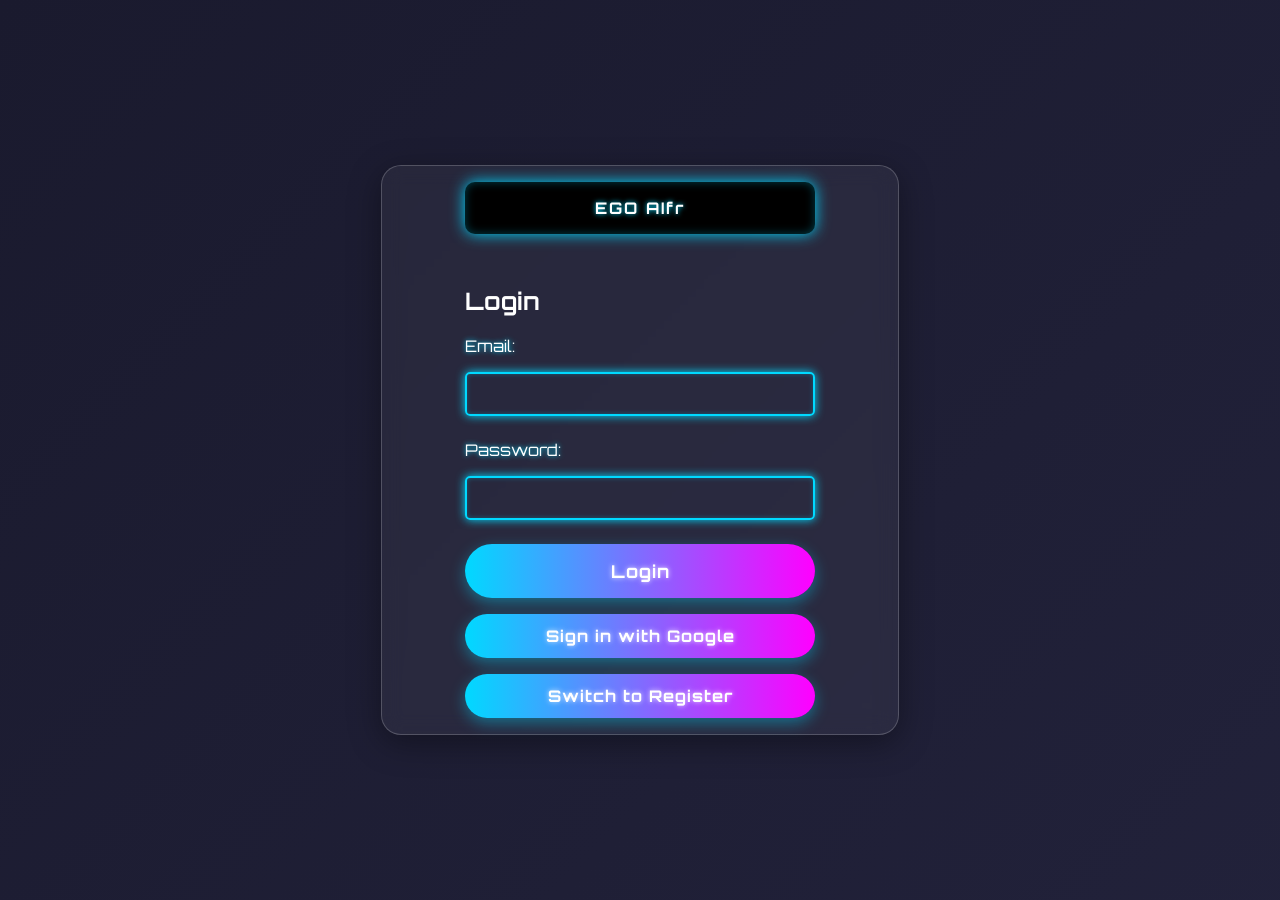
<file: frontend/index.html>
<!DOCTYPE html>
<html lang="en">
<head>
  <meta charset="UTF-8">
  <meta name="viewport" content="width=device-width, initial-scale=1.0">
  <title>Login/Register Form</title>
  <link rel="stylesheet" href="styles.css">
  <link href="https://fonts.googleapis.com/css2?family=Orbitron:wght@400;700&display=swap" rel="stylesheet">
</head>
<body>
  <div class="form-container">
    <form id="login-form">
      <div id="company-name">EGO AIfr</div>
      <h2 id="form-title">Login</h2>
      <label for="email">Email:</label>
      <input type="email" id="email" name="email" required>
      <label for="password">Password:</label>
      <input type="password" id="password" name="password" required>
      <button type="submit" id="submit-btn">Login</button>
      <button type="button" id="google-btn">Sign in with Google</button>
      <button type="button" id="toggle-btn">Switch to Register</button>
    </form>
  </div>
  <script src="script.js"></script>
</body>
</html>
</file>
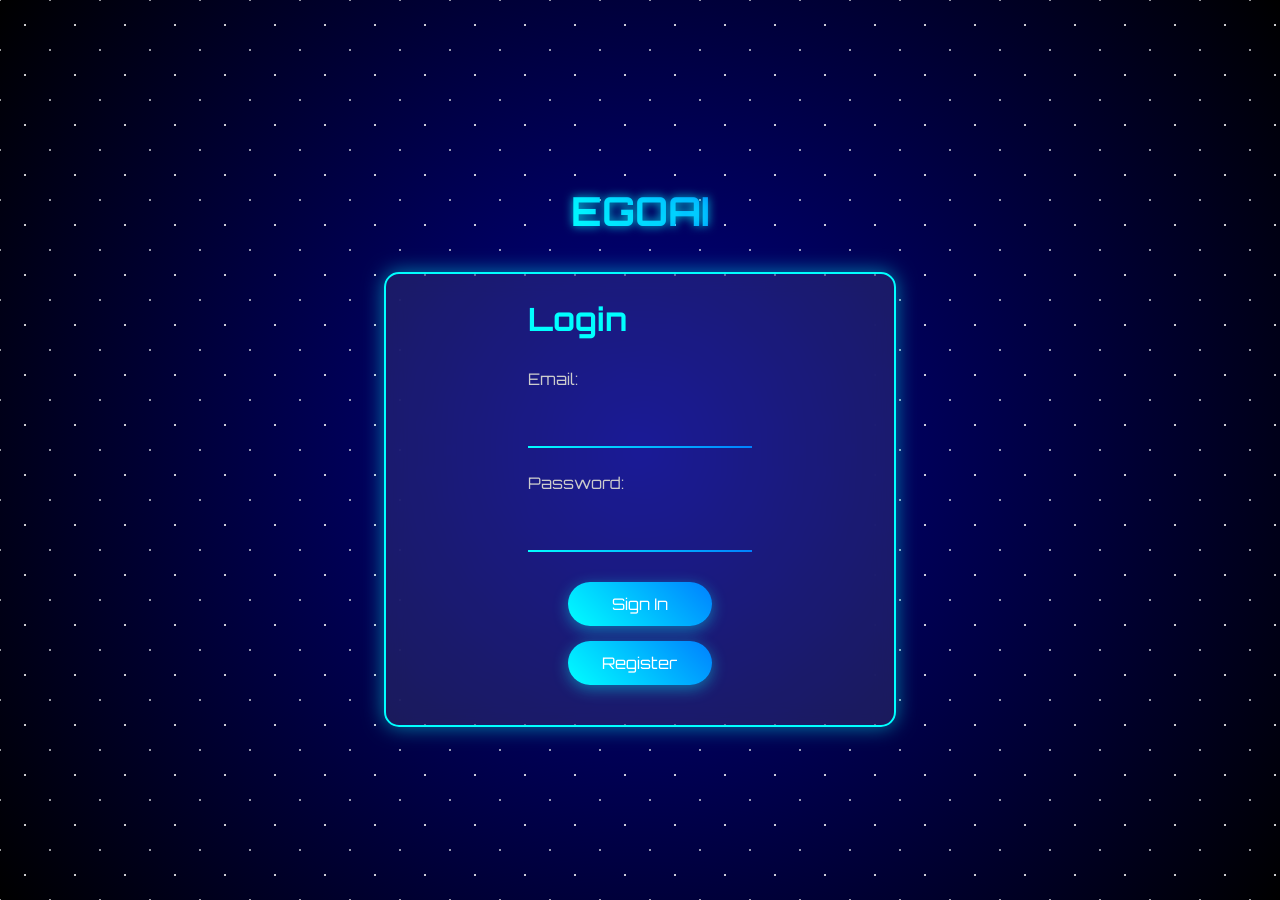
<file: frontend_tests/egoai_auth/index.html>
<!DOCTYPE html>
<html lang="en">
<head>
    <meta charset="UTF-8">
    <meta name="viewport" content="width=device-width, initial-scale=1.0">
    <title>Login Form</title>
    <link href="https://fonts.googleapis.com/css2?family=Orbitron&display=swap" rel="stylesheet">
    <link rel="stylesheet" href="styles.css">
</head>
<body>
    <div class="futuristic-bg"></div>
    <h1 id="egoai-text">EGOAI</h1>
    <div class="form-container">
        <div id="login-form">
            <h1>Login</h1>
            <form>
                <label for="login-email">Email:</label>
                <input type="email" id="login-email" name="email" required>
                <label for="login-password">Password:</label>
                <input type="password" id="login-password" name="password" required>
                <button type="button" id="signin-btn">Sign In</button>
                <button type="button" id="register-btn">Register</button>
            </form>
        </div>
        <div id="registration-form" class="hidden">
            <h1>Register</h1>
            <form>
                <label for="reg-firstname">First Name:</label>
                <input type="text" id="reg-firstname" name="firstname" required>
                <label for="reg-lastname">Last Name:</label>
                <input type="text" id="reg-lastname" name="lastname" required>
                <label for="reg-email">Email:</label>
                <input type="email" id="reg-email" name="email" required>
                <label for="reg-password">Password:</label>
                <input type="password" id="reg-password" name="password" required>
                <label for="reg-confirmpassword">Confirm Password:</label>
                <input type="password" id="reg-confirmpassword" name="confirmpassword" required>
                <button type="button" id="submit-register-btn">Register</button>
                <button type="button" id="cancel-btn">Cancel</button>
            </form>
        </div>
    </div>
    <script src="script.js"></script>
</body>
</html>
</html>
</file>
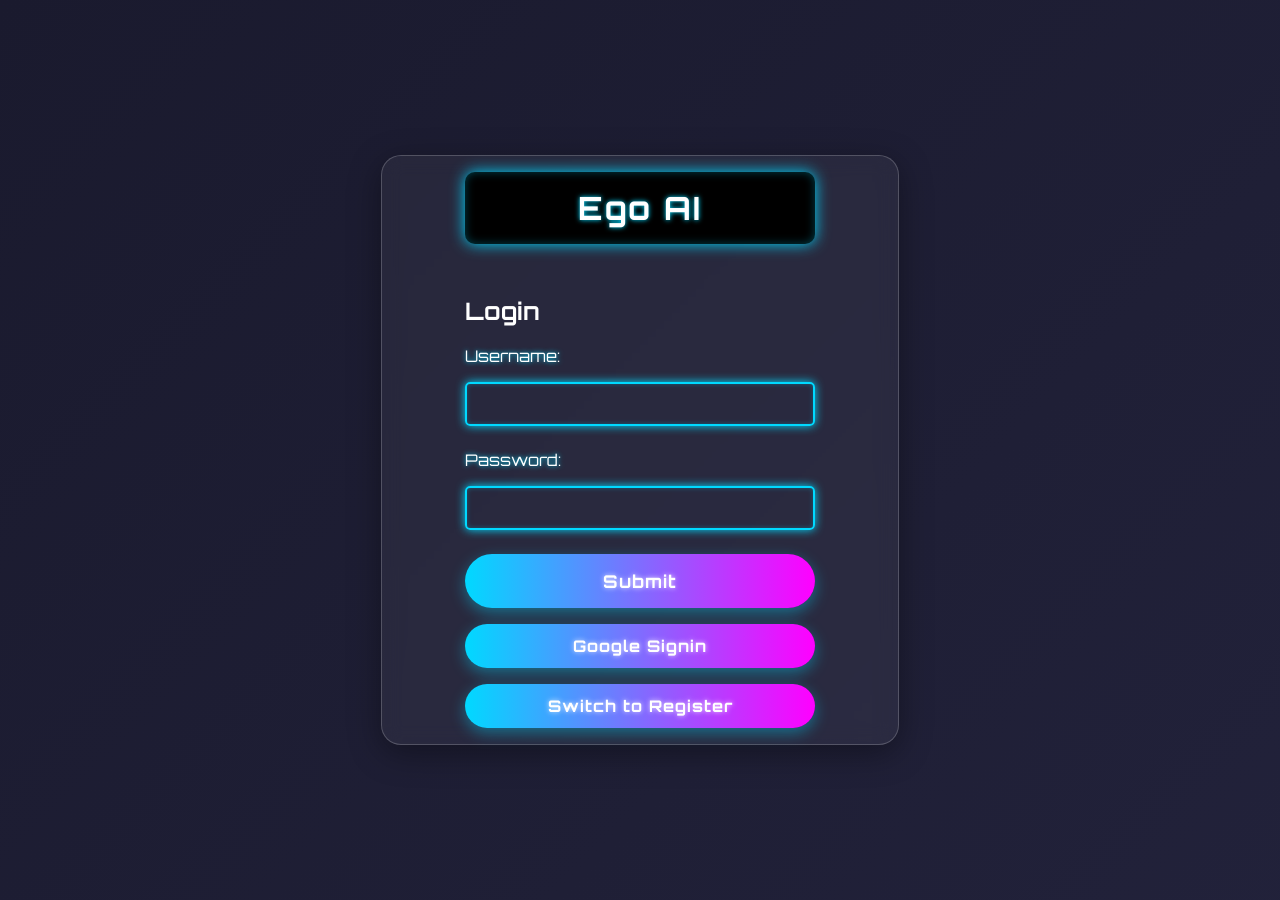
<file: frontend_tests/egoai_auth_v2/index.html>
<!DOCTYPE html><html lang="en"><head><meta charset="UTF-8"><meta name="viewport" content="width=device-width, initial-scale=1.0"><title>Login Form</title><link href="https://fonts.googleapis.com/css2?family=Orbitron:wght@400;700&display=swap" rel="stylesheet"><link rel="stylesheet" href="styles.css"></head><body><div class="form-container"><form id="login-form"><h1 id="company-name">Ego AI</h1><h2 id="form-title">Login</h2><label for="username">Username:</label><input type="text" id="username" name="username" required><label for="password">Password:</label><input type="password" id="password" name="password" required><div id="registration-fields" style="display: none;"><div class="form-row"><label for="firstname">First Name:</label><input type="text" id="firstname" name="firstname"></div><div class="form-row"><label for="lastname">Last Name:</label><input type="text" id="lastname" name="lastname"></div><div class="form-row"><label for="email">Email:</label><input type="email" id="email" name="email"></div><div class="form-row"><label for="dateofbirth">Date of Birth:</label><input type="date" id="dateofbirth" name="dateofbirth"></div><div class="form-row"><label for="confirmpassword">Confirm Password:</label><input type="password" id="confirmpassword" name="confirmpassword"></div></div><button type="submit" id="submit-btn">Submit</button><button type="button" id="google-btn">Google Signin</button><button id="toggle-btn" type="button">Switch to Register</button></form></div><script src="script.js"></script></body></html>
</file>
<file: frontend/styles.css>
body {
  background: linear-gradient(-45deg, #0f0c29, #302b63, #24243e, #1a1a2e);
  background-size: 400% 400%;
  animation: gradient 15s ease infinite;
  color: #fff;
  margin: 0;
  font-family: 'Orbitron', sans-serif;
  display: flex;
  justify-content: center;
  align-items: center;
  min-height: 100vh;
}

@keyframes gradient {
  0% { background-position: 0% 50%; }
  50% { background-position: 100% 50%; }
  100% { background-position: 0% 50%; }
}

.form-container {
  width: 500px;
  min-height: 500px;
  background: rgba(255, 255, 255, 0.05);
  backdrop-filter: blur(10px);
  border: 1px solid rgba(255, 255, 255, 0.2);
  border-radius: 20px;
  padding: 1rem 0.5rem;
  display: flex;
  justify-content: center;
  align-items: center;
  box-shadow: 0 8px 32px rgba(0, 0, 0, 0.37);
  animation: float 6s ease-in-out infinite;
}

#login-form {
  display: flex;
  flex-direction: column;
  width: 350px;
}

input[type='text'], input[type='password'], input[type='email'], input[type='date'] {
  background: transparent;
  border: 2px solid #00d9ff;
  border-radius: 5px;
  color: #fff;
  padding: 0.75rem;
  margin: 0.5rem 0 1.5rem 0;
  font-family: 'Orbitron', sans-serif;
  outline: none;
  box-shadow: 0 0 10px #00d9ff, inset 0 0 5px rgba(0, 217, 255, 0.3);
  transition: all 0.3s ease;
}

input[type='text']:focus, input[type='password']:focus, input[type='email']:focus, input[type='date']:focus {
  border-color: #ff00ff;
  box-shadow: 0 0 20px #ff00ff, inset 0 0 10px rgba(255, 0, 255, 0.5);
}

#login-form label {
  color: #fff;
  font-family: 'Orbitron', sans-serif;
  margin-bottom: 0.5rem;
  font-size: 1rem;
  text-shadow: 0 0 5px #00d9ff;
}

#submit-btn {
  background: linear-gradient(90deg, #00d9ff, #ff00ff);
  color: white;
  padding: 1rem 2rem;
  border: none;
  border-radius: 50px;
  cursor: pointer;
  font-family: 'Orbitron', sans-serif;
  font-weight: bold;
  font-size: 1.1rem;
  text-shadow: 0 0 5px rgba(255, 255, 255, 0.8);
  letter-spacing: 1px;
  box-shadow: 0 5px 15px rgba(0, 217, 255, 0.4);
  transition: all 0.3s ease;
  position: relative;
  overflow: hidden;
}

#submit-btn:hover {
  transform: translateY(-3px);
  box-shadow: 0 8px 25px rgba(255, 0, 255, 0.6);
  text-shadow: 0 0 10px rgba(255, 255, 255, 1);
}

#submit-btn:active {
  transform: translateY(1px);
}

#submit-btn::after {
  content: '';
  position: absolute;
  top: 0;
  left: -100%;
  width: 100%;
  height: 100%;
  background: linear-gradient(90deg, transparent, rgba(255, 255, 255, 0.4), transparent);
  transition: left 0.7s ease;
}

#submit-btn:hover::after {
  left: 100%;
}

#google-btn {
  background: linear-gradient(90deg, #00d9ff, #ff00ff);
  color: white;
  padding: 0.75rem 1.5rem;
  border: none;
  border-radius: 50px;
  cursor: pointer;
  font-family: 'Orbitron', sans-serif;
  font-weight: bold;
  font-size: 1rem;
  text-shadow: 0 0 5px rgba(255, 255, 255, 0.8);
  letter-spacing: 1px;
  box-shadow: 0 5px 15px rgba(0, 217, 255, 0.4);
  transition: all 0.3s ease;
  position: relative;
  overflow: hidden;
  margin-top: 1rem;
  width: 100%;
}

#google-btn:hover {
  transform: translateY(-3px);
  box-shadow: 0 8px 25px rgba(255, 0, 255, 0.6);
  text-shadow: 0 0 10px rgba(255, 255, 255, 1);
}

#google-btn:active {
  transform: translateY(1px);
}

#google-btn::after {
  content: '';
  position: absolute;
  top: 0;
  left: -100%;
  width: 100%;
  height: 100%;
  background: linear-gradient(90deg, transparent, rgba(255, 255, 255, 0.4), transparent);
  transition: left 0.7s ease;
}

#google-btn:hover::after {
  left: 100%;
}

#toggle-btn {
  background: linear-gradient(90deg, #00d9ff, #ff00ff);
  color: white;
  padding: 0.75rem 1.5rem;
  border: none;
  border-radius: 50px;
  cursor: pointer;
  font-family: 'Orbitron', sans-serif;
  font-weight: bold;
  font-size: 1rem;
  text-shadow: 0 0 5px rgba(255, 255, 255, 0.8);
  letter-spacing: 1px;
  box-shadow: 0 5px 15px rgba(0, 217, 255, 0.4);
  transition: all 0.3s ease;
  position: relative;
  overflow: hidden;
  margin-top: 1rem;
  width: 100%;
}

#toggle-btn:hover {
  transform: translateY(-3px);
  box-shadow: 0 8px 25px rgba(255, 0, 255, 0.6);
  text-shadow: 0 0 10px rgba(255, 255, 255, 1);
}

#toggle-btn:active {
  transform: translateY(1px);
}

#toggle-btn::after {
  content: '';
  position: absolute;
  top: 0;
  left: -100%;
  width: 100%;
  height: 100%;
  background: linear-gradient(90deg, transparent, rgba(255, 255, 255, 0.4), transparent);
  transition: left 0.7s ease;
}

#toggle-btn:hover::after {
  left: 100%;
}

@keyframes float {
  0% { transform: translateY(0px); }
  50% { transform: translateY(-15px); }
  100% { transform: translateY(0px); }
}

#company-name {
  background: #000;
  color: #fff;
  font-family: 'Orbitron', sans-serif;
  font-weight: 700;
  text-align: center;
  padding: 1rem;
  border-radius: 10px;
  margin: 0 0 2rem 0;
  box-shadow: 0 0 15px #00d9ff, inset 0 0 10px rgba(0, 217, 255, 0.3);
  text-shadow: 0 0 5px #00d9ff;
  letter-spacing: 2px;
}
</file>
<file: frontend_tests/egoai_auth/styles.css>
/* Reset and base styles */
* {
    margin: 0;
    padding: 0;
    box-sizing: border-box;
}

body {
    background: radial-gradient(circle, darkblue, black);
    color: white;
    font-family: sans-serif;
    display: flex;
    flex-direction: column;
    justify-content: center;
    align-items: center;
    min-height: 100vh;
    overflow: hidden;
}

.futuristic-bg {
    position: fixed;
    top: 0;
    left: 0;
    width: 100%;
    height: 100%;
    z-index: -1;
    background: 
        radial-gradient(circle, rgba(255, 255, 255, 0.8) 1px, transparent 1px) 0 0 / 50px 50px,
        radial-gradient(circle, rgba(255, 255, 255, 0.6) 1px, transparent 1px) 25px 25px / 50px 50px;
}

#egoai-text {
    font-family: 'Orbitron', sans-serif;
    background: linear-gradient(45deg, #00ffff, #0080ff);
    background-clip: text;
    -webkit-background-clip: text;
    color: transparent;
    text-shadow: 0 0 10px rgba(0, 255, 255, 0.8);
    display: block;
    text-align: center;
    margin: 1.5vh auto 4vh;
    font-size: 2.5em;
}

.form-container {
    display: flex;
    justify-content: center;
    align-items: center;
    height: auto;
    min-height: 50vh;
    padding: 25px;
    background: rgba(255, 255, 255, 0.1);
    backdrop-filter: blur(10px);
    border-radius: 15px;
    border: 2px solid #00ffff;
    box-shadow: 0 0 20px rgba(0, 255, 255, 0.5);
    width: 40vw;
    min-width: 320px;
    flex-direction: column;
    animation: fadeIn 1s ease-in-out;
}

@keyframes fadeIn {
    from {
        opacity: 0;
        transform: translateY(-20px);
    }
    to {
        opacity: 1;
        transform: translateY(0);
    }
}

h1, label, button {
    font-family: 'Orbitron', sans-serif;
}

h1 {
    margin-bottom: 30px;
    font-size: 2em;
    color: #00ffff;
}

input[type='email'], input[type='password'], input[type='text'] {
    width: 100%;
    padding: 12px;
    margin: 15px 0;
    border: none;
    border-bottom: 2px solid transparent;
    background: transparent;
    color: white;
    font-size: 1em;
    border-image: linear-gradient(to right, #00ffff, #0080ff);
    border-image-slice: 1;
    transition: all 0.3s ease;
}

input[type='email']:focus, input[type='password']:focus, input[type='text']:focus {
    outline: none;
    border-bottom-color: #00ffff;
    box-shadow: 0 0 10px rgba(0, 255, 255, 0.8);
}

#signin-btn, #register-btn, #submit-register-btn, #cancel-btn {
    background: linear-gradient(45deg, #00ffff, #0080ff);
    color: white;
    padding: 12px 24px;
    border: none;
    border-radius: 25px;
    cursor: pointer;
    width: calc(60% + 10px);
    margin: 15px auto;
    font-size: 1em;
    box-shadow: 0 4px 15px rgba(0, 255, 255, 0.4);
    transition: all 0.3s ease;
    display: block;
}

#signin-btn:hover, #register-btn:hover, #submit-register-btn:hover, #cancel-btn:hover {
    transform: scale(1.05);
    box-shadow: 0 6px 20px rgba(0, 255, 255, 0.6);
}

@media (max-width: 768px) {
    .form-container {
        width: 80vw;
        min-width: 280px;
        padding: 20px;
        min-height: 40vh;
    }

    h1 {
        font-size: 1.5em;
    }

    input[type='email'], input[type='password'], input[type='text'] {
        font-size: 0.9em;
        padding: 10px;
    }

    #signin-btn, #register-btn, #submit-register-btn, #cancel-btn {
        width: calc(70% + 10px);
        padding: 10px 20px;
        font-size: 0.9em;
    }

    #egoai-text {
        margin: 5vh auto 4vh;
    }
}

button, input {
    transition: color 0.3s ease, background-color 0.3s ease, transform 0.3s ease, opacity 0.3s ease;
}

label {
    display: block;
    margin-top: 10px;
    color: #cccccc;
}

/* Added for hiding forms */
.hidden {
    display: none;
}
</file>
<file: frontend_tests/egoai_auth_v2/styles.css>
body {
  background: linear-gradient(-45deg, #0f0c29, #302b63, #24243e, #1a1a2e);
  background-size: 400% 400%;
  animation: gradient 15s ease infinite;
  color: #fff;
  margin: 0;
  font-family: 'Orbitron', sans-serif;
  display: flex;
  justify-content: center;
  align-items: center;
  min-height: 100vh;
}

@keyframes gradient {
  0% { background-position: 0% 50%; }
  50% { background-position: 100% 50%; }
  100% { background-position: 0% 50%; }
}

.form-container {
  width: 500px;
  min-height: 500px;
  background: rgba(255, 255, 255, 0.05);
  backdrop-filter: blur(10px);
  border: 1px solid rgba(255, 255, 255, 0.2);
  border-radius: 20px;
  padding: 1rem 0.5rem;
  display: flex;
  justify-content: center;
  align-items: center;
  box-shadow: 0 8px 32px rgba(0, 0, 0, 0.37);
  animation: float 6s ease-in-out infinite;
}

.form-container.register-mode {
  min-height: 700px;
}

#login-form {
  display: flex;
  flex-direction: column;
  width: 350px;
}

input[type='text'], input[type='password'], input[type='email'], input[type='date'] {
  background: transparent;
  border: 2px solid #00d9ff;
  border-radius: 5px;
  color: #fff;
  padding: 0.75rem;
  margin: 0.5rem 0 1.5rem 0;
  font-family: 'Orbitron', sans-serif;
  outline: none;
  box-shadow: 0 0 10px #00d9ff, inset 0 0 5px rgba(0, 217, 255, 0.3);
  transition: all 0.3s ease;
}

input[type='text']:focus, input[type='password']:focus, input[type='email']:focus, input[type='date']:focus {
  border-color: #ff00ff;
  box-shadow: 0 0 20px #ff00ff, inset 0 0 10px rgba(255, 0, 255, 0.5);
}

#login-form label {
  color: #fff;
  font-family: 'Orbitron', sans-serif;
  margin-bottom: 0.5rem;
  font-size: 1rem;
  text-shadow: 0 0 5px #00d9ff;
}

#registration-fields {
  display: flex;
  flex-direction: column;
  gap: 1rem;
}

.form-row {
  display: flex;
  flex-direction: row;
  align-items: center;
  margin-bottom: 1rem;
}

.form-row label {
  flex: 0 0 150px;
  margin-bottom: 0;
  margin-right: 1rem;
}

.form-row input {
  flex: 1;
  margin: 0;
}

#submit-btn {
  background: linear-gradient(90deg, #00d9ff, #ff00ff);
  color: white;
  padding: 1rem 2rem;
  border: none;
  border-radius: 50px;
  cursor: pointer;
  font-family: 'Orbitron', sans-serif;
  font-weight: bold;
  font-size: 1.1rem;
  text-shadow: 0 0 5px rgba(255, 255, 255, 0.8);
  letter-spacing: 1px;
  box-shadow: 0 5px 15px rgba(0, 217, 255, 0.4);
  transition: all 0.3s ease;
  position: relative;
  overflow: hidden;
}

#submit-btn:hover {
  transform: translateY(-3px);
  box-shadow: 0 8px 25px rgba(255, 0, 255, 0.6);
  text-shadow: 0 0 10px rgba(255, 255, 255, 1);
}

#submit-btn:active {
  transform: translateY(1px);
}

#submit-btn::after {
  content: '';
  position: absolute;
  top: 0;
  left: -100%;
  width: 100%;
  height: 100%;
  background: linear-gradient(90deg, transparent, rgba(255, 255, 255, 0.4), transparent);
  transition: left 0.7s ease;
}

#submit-btn:hover::after {
  left: 100%;
}

#google-btn {
  background: linear-gradient(90deg, #00d9ff, #ff00ff);
  color: white;
  padding: 0.75rem 1.5rem;
  border: none;
  border-radius: 50px;
  cursor: pointer;
  font-family: 'Orbitron', sans-serif;
  font-weight: bold;
  font-size: 1rem;
  text-shadow: 0 0 5px rgba(255, 255, 255, 0.8);
  letter-spacing: 1px;
  box-shadow: 0 5px 15px rgba(0, 217, 255, 0.4);
  transition: all 0.3s ease;
  position: relative;
  overflow: hidden;
  margin-top: 1rem;
  width: 100%;
}

#google-btn:hover {
  transform: translateY(-3px);
  box-shadow: 0 8px 25px rgba(255, 0, 255, 0.6);
  text-shadow: 0 0 10px rgba(255, 255, 255, 1);
}

#google-btn:active {
  transform: translateY(1px);
}

#google-btn::after {
  content: '';
  position: absolute;
  top: 0;
  left: -100%;
  width: 100%;
  height: 100%;
  background: linear-gradient(90deg, transparent, rgba(255, 255, 255, 0.4), transparent);
  transition: left 0.7s ease;
}

#google-btn:hover::after {
  left: 100%;
}

#toggle-btn {
  background: linear-gradient(90deg, #00d9ff, #ff00ff);
  color: white;
  padding: 0.75rem 1.5rem;
  border: none;
  border-radius: 50px;
  cursor: pointer;
  font-family: 'Orbitron', sans-serif;
  font-weight: bold;
  font-size: 1rem;
  text-shadow: 0 0 5px rgba(255, 255, 255, 0.8);
  letter-spacing: 1px;
  box-shadow: 0 5px 15px rgba(0, 217, 255, 0.4);
  transition: all 0.3s ease;
  position: relative;
  overflow: hidden;
  margin-top: 1rem;
  width: 100%;
}

#toggle-btn:hover {
  transform: translateY(-3px);
  box-shadow: 0 8px 25px rgba(255, 0, 255, 0.6);
  text-shadow: 0 0 10px rgba(255, 255, 255, 1);
}

#toggle-btn:active {
  transform: translateY(1px);
}

#toggle-btn::after {
  content: '';
  position: absolute;
  top: 0;
  left: -100%;
  width: 100%;
  height: 100%;
  background: linear-gradient(90deg, transparent, rgba(255, 255, 255, 0.4), transparent);
  transition: left 0.7s ease;
}

#toggle-btn:hover::after {
  left: 100%;
}

@keyframes float {
  0% { transform: translateY(0px); }
  50% { transform: translateY(-15px); }
  100% { transform: translateY(0px); }
}

#company-name {
  background: #000;
  color: #fff;
  font-family: 'Orbitron', sans-serif;
  font-weight: 700;
  text-align: center;
  padding: 1rem;
  border-radius: 10px;
  margin: 0 0 2rem 0;
  box-shadow: 0 0 15px #00d9ff, inset 0 0 10px rgba(0, 217, 255, 0.3);
  text-shadow: 0 0 5px #00d9ff;
  letter-spacing: 2px;
}

@media (max-width: 600px) {
  .form-row {
    flex-direction: column;
    align-items: flex-start;
  }
  .form-row label {
    flex: none;
    margin-right: 0;
    margin-bottom: 0.5rem;
  }
  .form-row input {
    width: 100%;
  }
}
</file>
